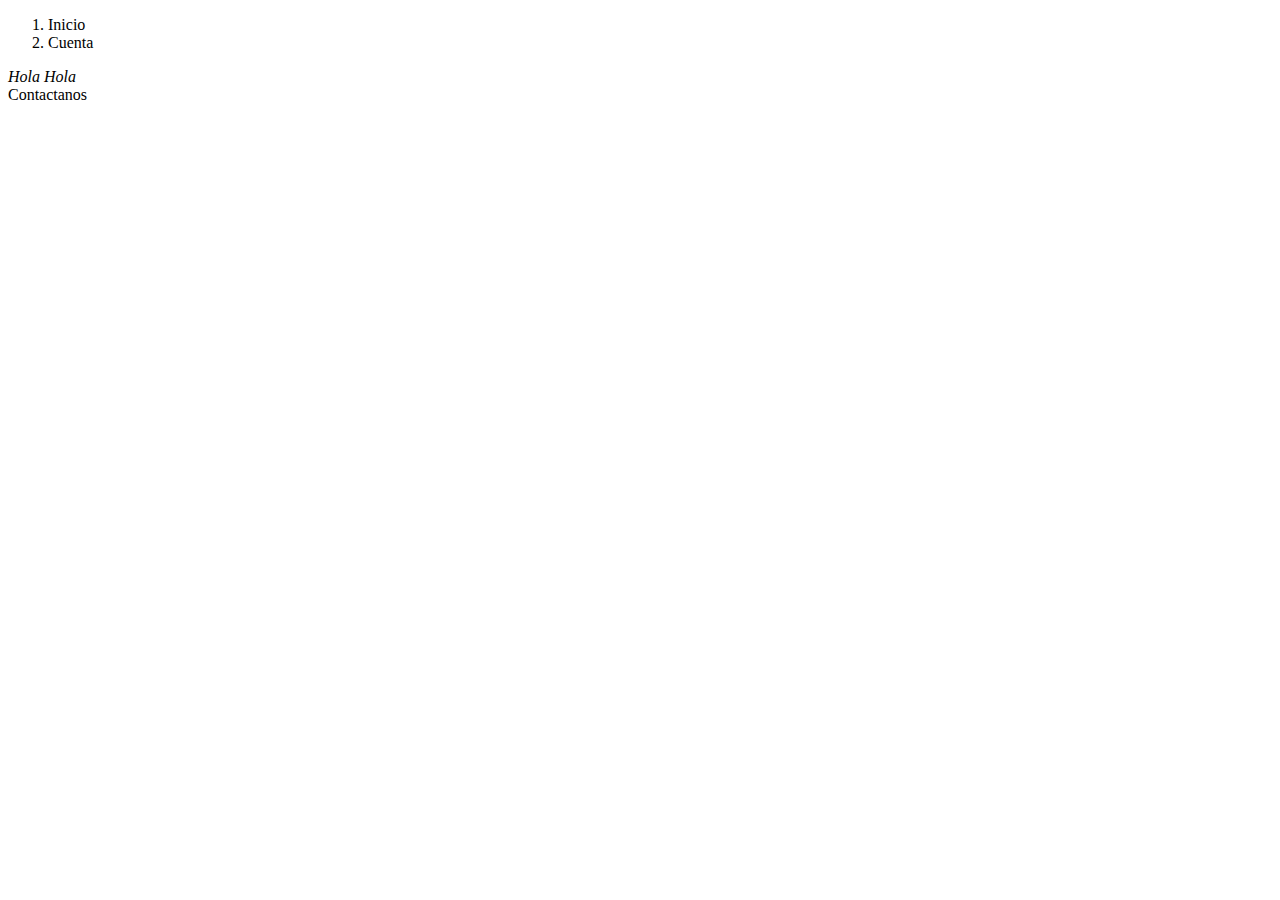
<file: index.html>
<!DOCTYPE html>
<html lang="es">
<head>
    <meta charset="UTF-8">
    <meta name="viewport" content="width=device-width, initial-scale=1.0">
    <title>Platzi Video</title>
</head>
<body>
    <header>
        <ol>
            <li>Inicio</li>
            <li>Cuenta</li>
        </ol>
    </header>
    <section>
        <em>Hola</em>
        <i>Hola</i>
    </section>
    <footer>
        Contactanos
    </footer>
</body>
</html>
</file>
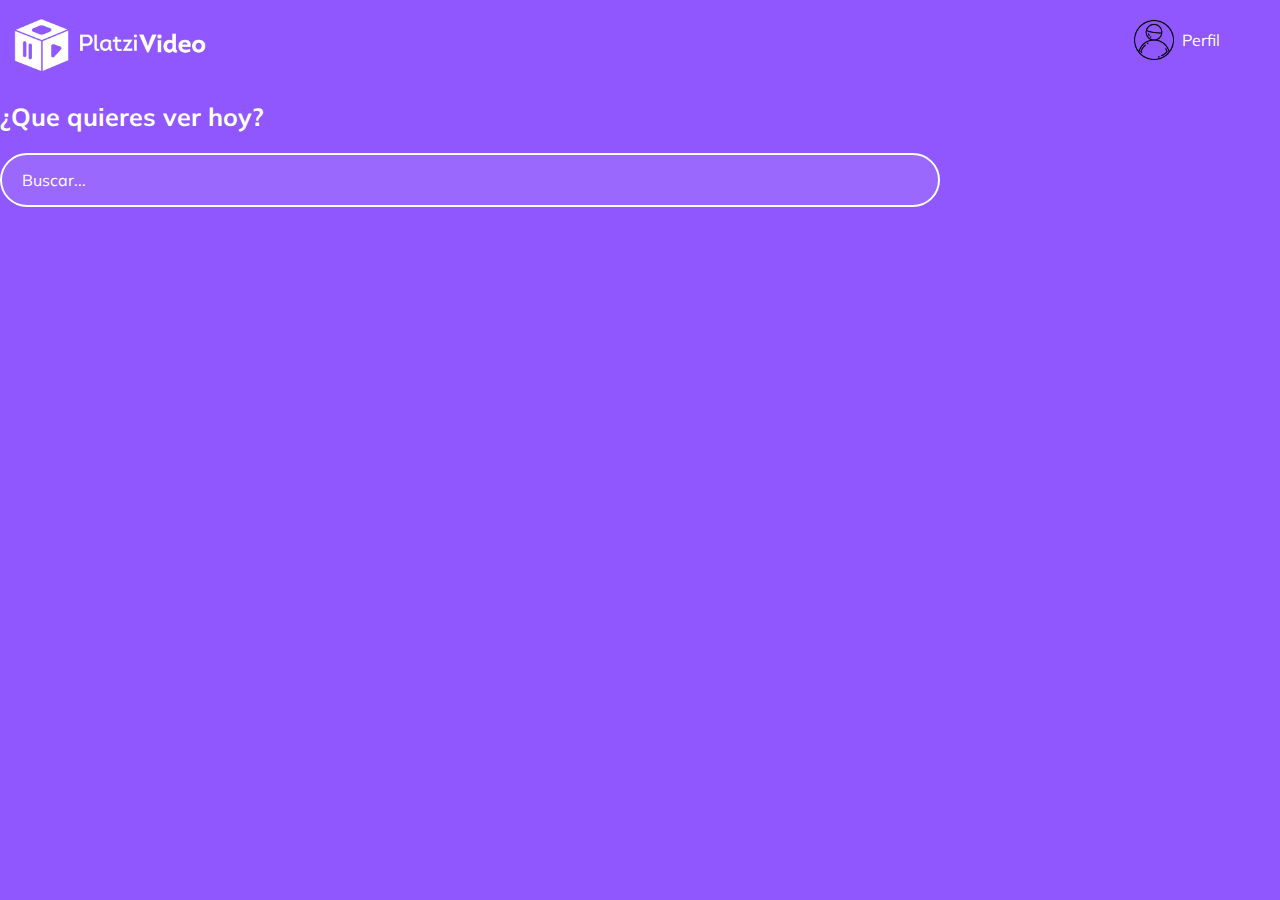
<file: header.html>
<!DOCTYPE html>
<html lang="en">
<head>
    <meta charset="UTF-8">
    <meta name="viewport" content="width=device-width, initial-scale=1.0">
    <title>Document</title>
    <link href="https://fonts.googleapis.com/css?family=Muli&display=swap" rel="stylesheet">
</head>
<style>
    body{
        margin:0;
        background-color: #8F57FD;
        font-family: 'Muli', sans-serif;
    }
    .header{
        width: 100%;
        height: 80px;
        background-color: #8F57FD;
        display: flex;
        justify-content: space-between;
        align-items: center;
    }
    .header__img{
        width: 200px;
        margin-top: 10px;
        margin-left: 10px;
    }
    .header__menu{
        margin-right: 30px;
    }
    .header__menu ul{
        display: none;
        list-style: none;
        padding: 0px;
        position: absolute;
        width: 100px;
        text-align: right;
        margin: 0px 0px 0px -14px;
    }
    .header__menu:hover ul, ul:hover{
        display: block;
    }
    .header__menu li{
        margin:10px 0px;
    }
    .header__menu li a{
        color: white;
        text-decoration: none;
    }
    .header__menu li a:hover{
        text-decoration: underline;
    }
    .header__menu--profile{
        margin-right:30px;
        display: flex;
        align-items: center;
    }
    .header__menu--profile img{
        margin-right: 8px;
        width: 40px;
    }
    .header__menu--profile p{
        margin: 0px;
        color: white;
    }
    /* BUSCADOR */
    .main{
        height: 300px;
    }
    .main__title{
        color:white;
        font-size: 25px;
    }
    .input{
        background-color: rgba(255, 255, 255, 0.1);
        border: 2px solid white;
        border-radius: 40px;
        color:white;
        font-family: 'Muli', sans-serif;
        font-size: 16px;
        height: 50px;
        padding: 0px 20px;
        width: 70%;
        outline: none;
    }
    ::placeholder{
        color:white;
    }
</style>
<body>
    <header class="header">
        <img class="header__img" src="logo.png" alt="">
        <div class="header__menu">
            <div class="header__menu--profile">
                <img src="usuario.png" alt="">
                <p>Perfil</p>
            </div>
            <ul>
                <li><a href="">Cuenta</a></li>
                <li><a href="">Cerrar Sesion</a></li>
            </ul>
        </div>
    </header>

    <section class="main">
        <h2 class="main__title">¿Que quieres ver hoy?</h2>
        <input class="input" type="text" placeholder="Buscar...">
    </section>
</body>
</html>
</file>
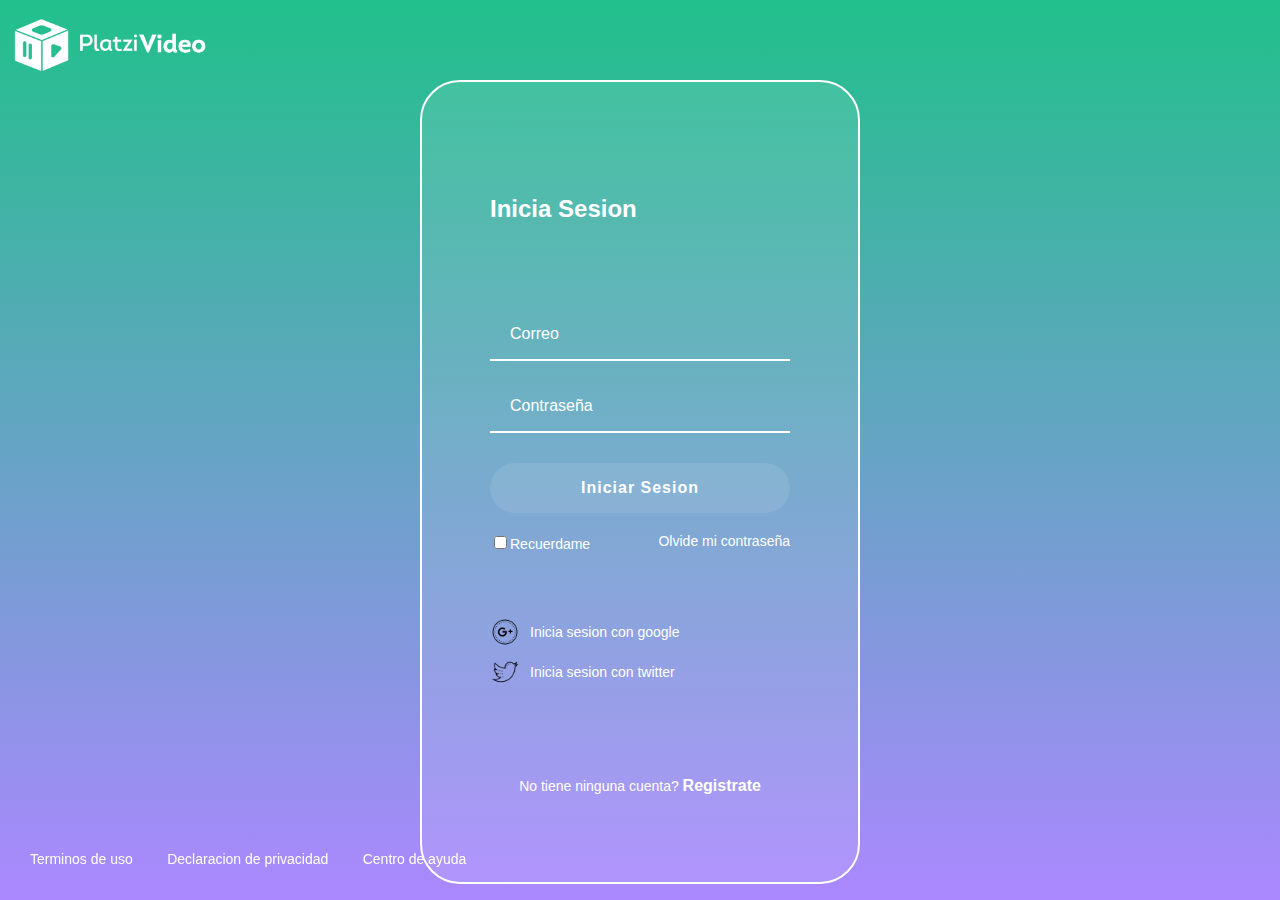
<file: inicio_sesion.html>
<!DOCTYPE html>
<html lang="en">
  <head>
    <meta charset="UTF-8" />
    <meta name="viewport" content="width=device-width, initial-scale=1.0" />
    <title>Document</title>
    <link rel="stylesheet" href="styles.css">
  </head>
  <body>
    <header class="header">
      <img class="header__img" src="logo.png" alt="" />
    </header>

    <section class="login">
      <div class="login__container">
        <h2>Inicia Sesion</h2>
        <form action="" class="login__container--form">
            <input class="input" type="text" placeholder="Correo">
            <input class="input" type="password" placeholder="Contraseña">
            <button class="button">Iniciar Sesion</button>
            <div class="login__container--remember-me">
                <label>
                    <input type="checkbox" name="" id="cbox1" value="checkbox">Recuerdame
                </label>
                <a href="#">Olvide mi contraseña</a>
            </div>
        </form>
        <div class="login__container--social-media">
            <div><img src="assets/google.png" alt="Google">Inicia sesion con google</div>
            <div><img src="assets/twitter.png" alt="Twitter">Inicia sesion con twitter</div>
        </div>
        <p class="login__container--register">No tiene ninguna cuenta? <a href="">Registrate</a></p>
      </div>
    </section>

    <section class="footer">
        <a href="">Terminos de uso</a>
        <a href="">Declaracion de privacidad</a>
        <a href="">Centro de ayuda</a>
    </section>
  </body>
</html>
</file>
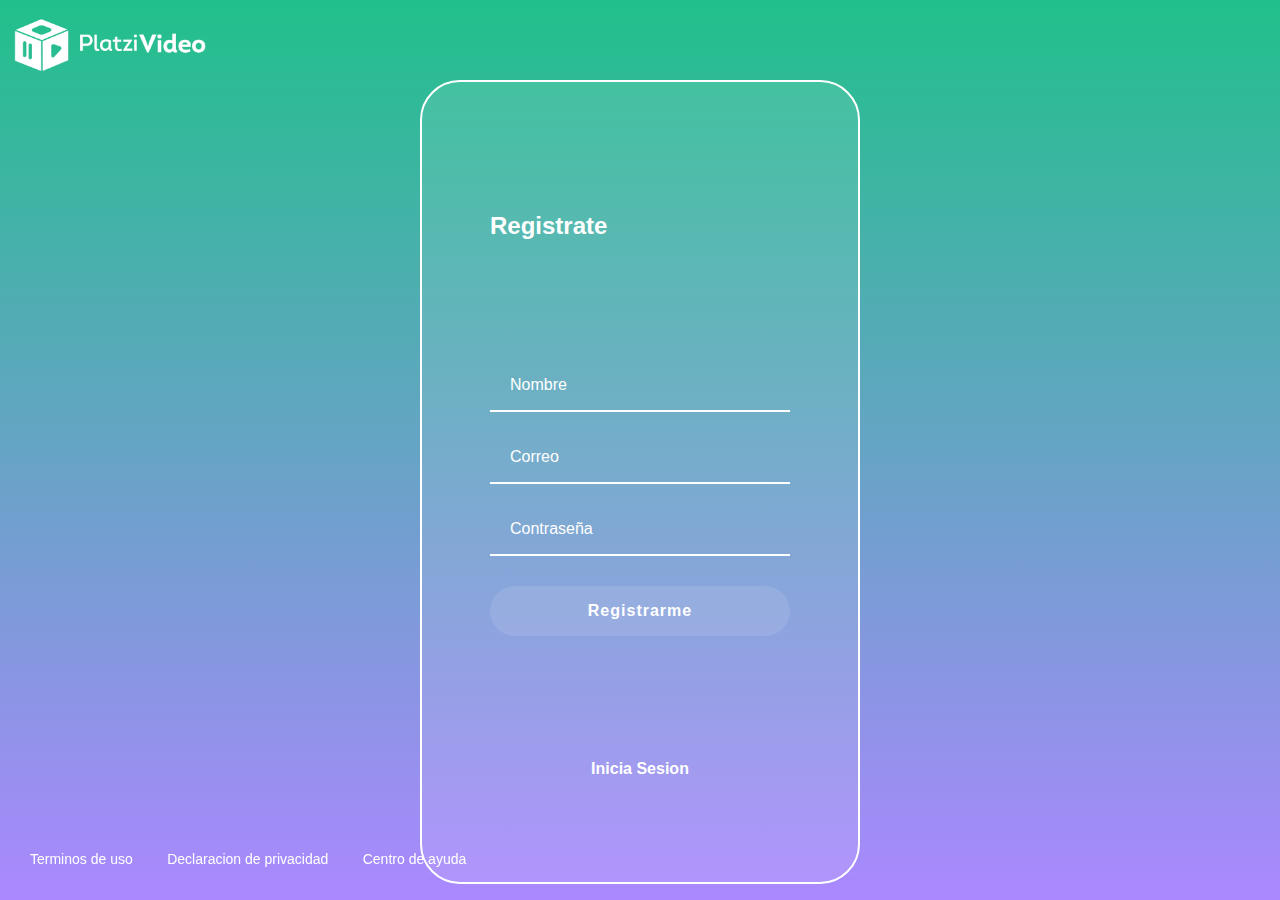
<file: register.html>
<!DOCTYPE html>
<html lang="en">
  <head>
    <meta charset="UTF-8" />
    <meta name="viewport" content="width=device-width, initial-scale=1.0" />
    <title>Register</title>
    <link rel="stylesheet" href="styles.css" />
  </head>
  <body>
    <header class="header">
      <img class="header__img" src="logo.png" alt="" />
    </header>
    <section class="register">
      <div class="login__container">
        <h2>Registrate</h2>
        <form action="" class="login__container--form">
            <input class="input" type="text" placeholder="Nombre" />
          <input class="input" type="email" placeholder="Correo" />
          <input class="input" type="password" placeholder="Contraseña" />
          <button class="button">Registrarme</button>
        </form>
        <p class="login__container--register">
            <a href="">Inicia Sesion</a>
        </p>
      </div>
    </section>

    <section class="footer">
      <a href="">Terminos de uso</a>
      <a href="">Declaracion de privacidad</a>
      <a href="">Centro de ayuda</a>
    </section>
  </body>
</html>
</file>
<file: styles.css>
/* VARIABLES */
/* CLASES */
body {
  width: 100%;
  height: 100vh;
  margin: 0;
  background: linear-gradient(#21c08b, #ab88ff);
  font-family: "Muli", sans-serif;
}

/* Estilos header */
.header {
  width: 100%;
  height: 80px;
  display: flex;
  justify-content: space-between;
  align-items: center;
}

.header__img {
  width: 200px;
  margin-top: 10px;
  margin-left: 10px;
}

.header__menu {
  margin-right: 30px;
}

.header__menu ul {
  display: none;
  list-style: none;
  padding: 0px;
  position: absolute;
  width: 100px;
  text-align: right;
  margin: 0px 0px 0px -14px;
}

.header__menu:hover ul, ul:hover {
  display: block;
}

.header__menu li {
  margin: 10px 0px;
}

.header__menu li a {
  color: white;
  text-decoration: none;
}

.header__menu li a:hover {
  text-decoration: underline;
}

.header__menu--profile {
  margin-right: 30px;
  display: flex;
  align-items: center;
}

.header__menu--profile img {
  margin-right: 8px;
  width: 40px;
}

.header__menu--profile p {
  margin: 0px;
  color: white;
}

/* BUSCADOR */
.main {
  display: flex;
  flex-direction: column;
  align-items: center;
}

.main__title {
  color: white;
  font-size: 25px;
}

.buscador {
  width: 70%;
  height: 50px;
  background-color: rgba(255, 255, 255, 0.1);
  border: 2px solid white;
  border-radius: 40px;
  color: white;
  font-family: "Muli", sans-serif;
  font-size: 16px;
  padding: 0px 20px;
  outline: none;
}

.carousel {
  padding: 30px;
  position: relative;
}

.carousel__container {
  margin: 70px 0px;
  padding-bottom: 10px;
}

.carousel-item {
  width: 200px;
  height: 250px;
  border-radius: 20px;
  overflow: hidden;
  margin-right: 10px;
  display: inline-block;
  cursor: pointer;
  transition: 450ms all;
  transform-origin: center left;
  position: relative;
}

.carousel-item:hover ~ .carousel-item {
  transform: translate3d(100px, 0, 0);
}

.carousel__container:hover .carousel-item {
  opacity: 0.3;
}

.carousel__container:hover .carousel-item:hover {
  transform: scale(1.5);
  opacity: 1;
}

.carousel-item__img {
  width: 200px;
  height: 250px;
  object-fit: cover;
}

.carousel-item__details {
  background: linear-gradient(to top, rgba(0, 0, 0, 0.9) 0%, rgba(0, 0, 0, 0) 100%);
  font-size: 10px;
  opacity: 0;
  transition: 450ms opacity;
  padding: 10px;
  position: absolute;
  top: 0;
  left: 0;
  right: 0;
  bottom: 0;
}

.carousel-item__details:hover {
  opacity: 1;
}

.categories__title {
  color: white;
  font-size: 16px;
  position: absolute;
  padding: 30px;
}

/* LOGIN Y REGISTRO */
.login,
.register {
  display: flex;
  align-items: center;
  justify-content: center;
  flex-direction: column;
  padding: 0px 30px;
  min-height: calc(100vh - 200px);
}

.login__container {
  background-color: rgba(255, 255, 255, 0.1);
  border: 2px solid white;
  border-radius: 40px;
  color: white;
  padding: 60px 68px 40px;
  min-height: 700px;
  width: 300px;
  display: flex;
  justify-content: space-around;
  flex-direction: column;
}

.login__container--form {
  display: flex;
  flex-direction: column;
}

.login__container--form label {
  font-size: 14px;
}

.login__container--remember-me {
  color: white;
  display: flex;
  justify-content: space-between;
  margin-top: 10px;
}

.login__container--remember-me a {
  color: white;
  font-size: 14px;
  text-decoration: none;
}

.login__container--remember-me a:hover {
  text-decoration: underline;
}

.login__container--social-media > div {
  display: flex;
  align-items: center;
  font-size: 14px;
  margin-bottom: 10px;
}

.login__container--social-media > div > img {
  width: 30px;
  margin-right: 10px;
}

.login__container--register {
  font-size: 14px;
  text-align: center;
}

.login__container--register a {
  font-size: 16px;
  font-weight: bold;
  color: white;
  text-decoration: none;
}

.login__container--register a:hover {
  text-decoration: underline;
}

.input {
  background-color: transparent;
  border-left: 0px;
  border-top: 0px;
  border-right: 0px;
  border-bottom: 2px solid white;
  font-family: "Muli", sans-serif;
  font-size: 16px;
  margin-bottom: 20px;
  padding: 0px 20px;
  outline: none;
  height: 50px;
}

::placeholder {
  color: white;
}

.button {
  background-color: rgba(255, 255, 255, 0.1);
  border-radius: 25px;
  color: white;
  cursor: pointer;
  font-size: 16px;
  font-weight: bold;
  font-family: "Muli", sans-serif;
  height: 50px;
  border: none;
  letter-spacing: 1px;
  margin: 10px 0px;
}

/* 404 */
.no_found {
  font-family: "Muli", sans-serif;
  display: flex;
  flex-direction: column;
  align-items: center;
  color: white;
  font-size: 40px;
  font-weight: bold;
  width: 100%;
}

.animated {
  animation-duration: 2.5s;
  animation-fill-mode: both;
}

@keyframes pulse {
  0% {
    transform: scale(1);
  }
  50% {
    transform: scale(1.1);
  }
  100% {
    transform: scale(1);
  }
}
.pulse {
  animation-name: pulse;
  animation-duration: 1s;
}

/* FOOTER */
.footer {
  width: 100%;
  height: 50px;
  position: fixed;
  align-items: center;
  bottom: 0;
}

.footer a {
  color: white;
  font-size: 14px;
  font-family: "Muli", sans-serif;
  padding-left: 30px;
  text-decoration: none;
}

.footera:hover {
  text-decoration: underline;
}

@media only screen and (max-width: 600px) {
  .login__container {
    background-color: transparent;
    border: none;
    padding: 0;
    width: 100%;
  }

  .footer {
    align-items: flex-start;
    flex-direction: column;
  }
}

/*# sourceMappingURL=styles.css.map */
</file>
